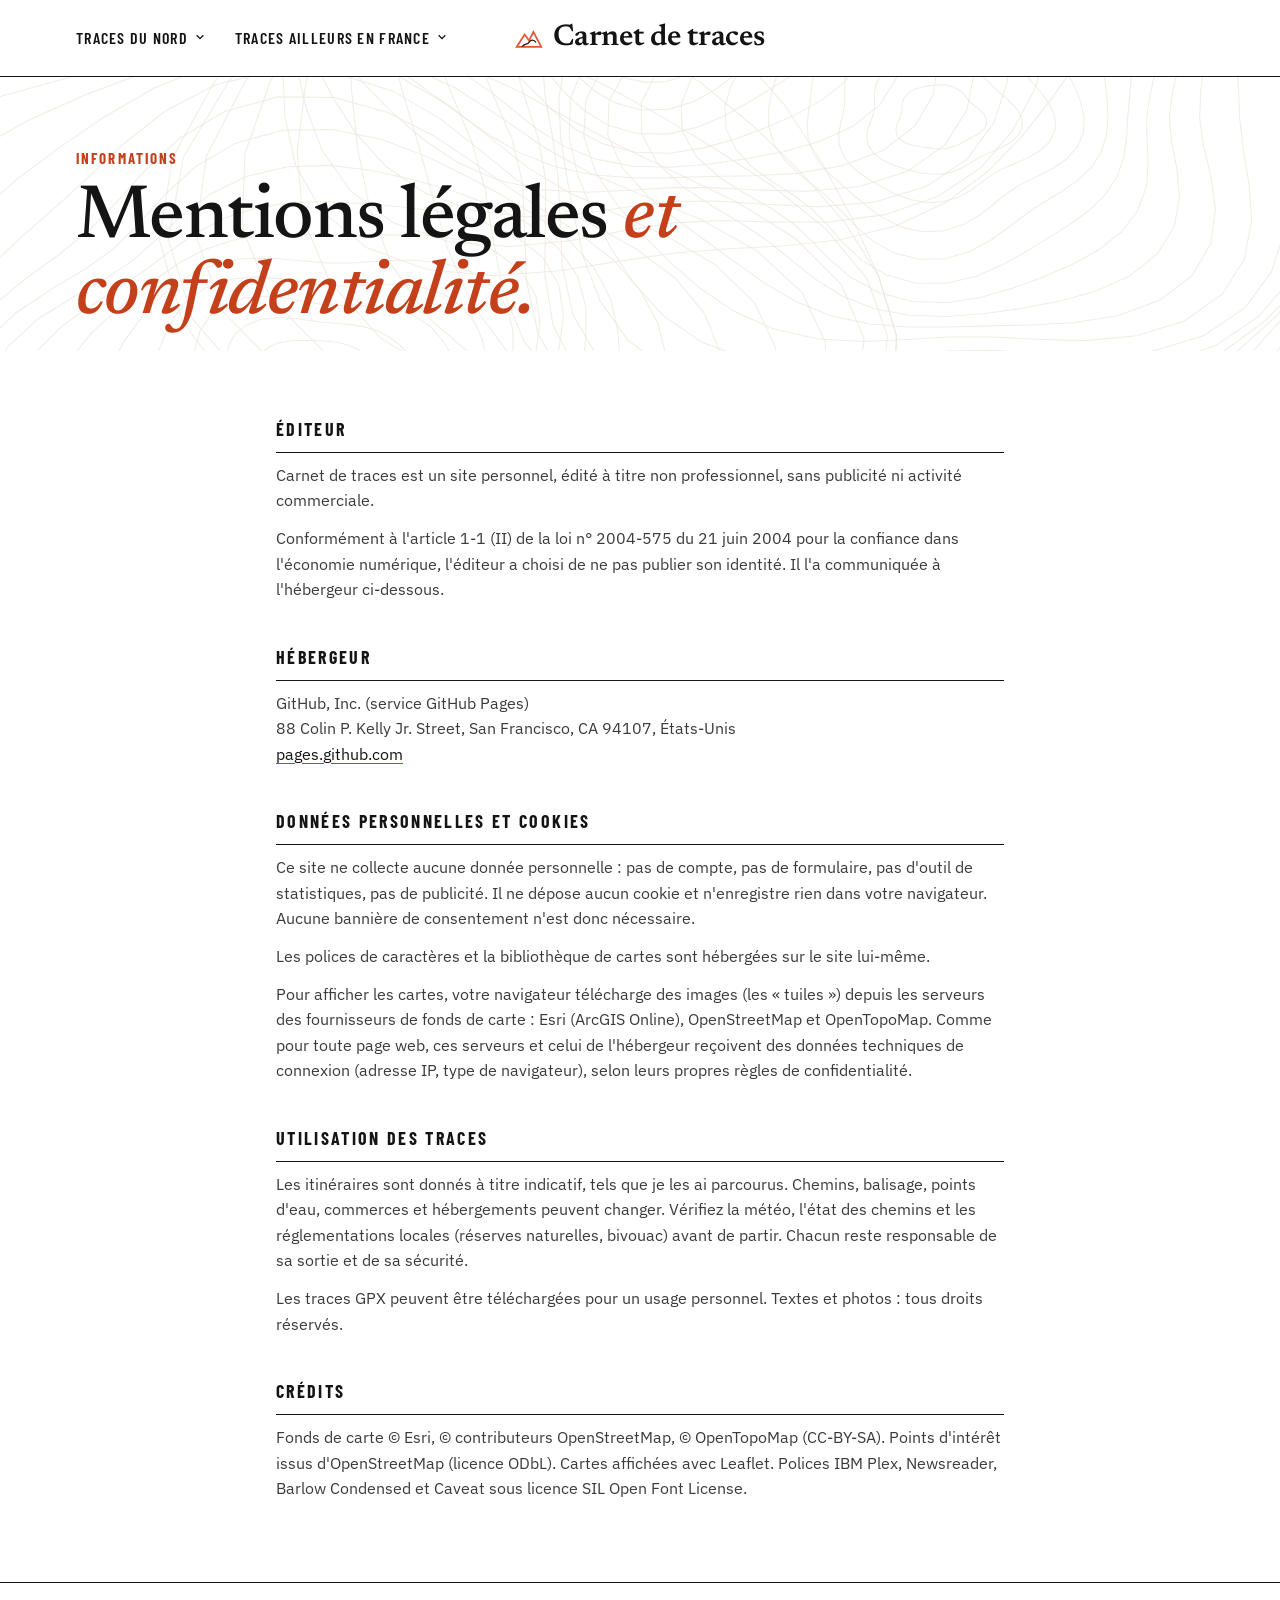
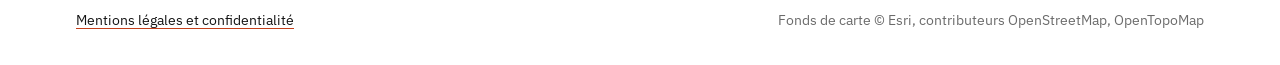
<file: mentions-legales.html>
<!doctype html>
<!--
=======================================================================
 FICHIER : mentions-legales.html  =  MENTIONS LÉGALES ET CONFIDENTIALITÉ
 Texte modifiable directement ici. Lien en bas de toutes les pages
 (PIED_DE_PAGE dans assets/entete.js).
=======================================================================
-->
<html lang="fr">
<head>
<meta charset="utf-8">
<meta name="viewport" content="width=device-width, initial-scale=1">
<title>Mentions légales et confidentialité - Carnet de traces</title>
<meta name="description" content="Éditeur, hébergeur, données personnelles, crédits et conditions d'utilisation des traces du Carnet de traces.">
<link rel="icon" href="assets/favicon.svg" type="image/svg+xml">
<link rel="icon" href="assets/favicon-32.png" type="image/png" sizes="32x32">
<link rel="apple-touch-icon" href="assets/apple-touch-icon.png">
<link rel="stylesheet" href="assets/polices/polices.css?v=20261026b">
<link rel="stylesheet" href="assets/style.css?v=20261026b">
</head>
<body class="accueil editorial page-texte">

<section class="hero hero-accueil">
  <div class="fond" id="fond"></div>
  <div class="contenu">
    <div class="etiquettes-lieu"><span class="cat">Informations</span></div>
    <h1>Mentions légales <em>et confidentialité.</em></h1>
  </div>
</section>

<main class="contenu texte-legal">

  <h2>Éditeur</h2>
  <p>Carnet de traces est un site personnel, édité à titre non professionnel, sans publicité ni activité commerciale.</p>
  <p>Conformément à l'article 1-1 (II) de la loi n° 2004-575 du 21 juin 2004 pour la confiance dans l'économie numérique, l'éditeur a choisi de ne pas publier son identité. Il l'a communiquée à l'hébergeur ci-dessous.</p>

  <h2>Hébergeur</h2>
  <p>GitHub, Inc. (service GitHub Pages)<br>88 Colin P. Kelly Jr. Street, San Francisco, CA 94107, États-Unis<br><a href="https://pages.github.com/">pages.github.com</a></p>

  <h2>Données personnelles et cookies</h2>
  <p>Ce site ne collecte aucune donnée personnelle : pas de compte, pas de formulaire, pas d'outil de statistiques, pas de publicité. Il ne dépose aucun cookie et n'enregistre rien dans votre navigateur. Aucune bannière de consentement n'est donc nécessaire.</p>
  <p>Les polices de caractères et la bibliothèque de cartes sont hébergées sur le site lui-même.</p>
  <p>Pour afficher les cartes, votre navigateur télécharge des images (les « tuiles ») depuis les serveurs des fournisseurs de fonds de carte : Esri (ArcGIS Online), OpenStreetMap et OpenTopoMap. Comme pour toute page web, ces serveurs et celui de l'hébergeur reçoivent des données techniques de connexion (adresse IP, type de navigateur), selon leurs propres règles de confidentialité.</p>

  <h2>Utilisation des traces</h2>
  <p>Les itinéraires sont donnés à titre indicatif, tels que je les ai parcourus. Chemins, balisage, points d'eau, commerces et hébergements peuvent changer. Vérifiez la météo, l'état des chemins et les réglementations locales (réserves naturelles, bivouac) avant de partir. Chacun reste responsable de sa sortie et de sa sécurité.</p>
  <p>Les traces GPX peuvent être téléchargées pour un usage personnel. Textes et photos : tous droits réservés.</p>

  <h2>Crédits</h2>
  <p>Fonds de carte © Esri, © contributeurs OpenStreetMap, © OpenTopoMap (CC-BY-SA). Points d'intérêt issus d'OpenStreetMap (licence ODbL). Cartes affichées avec Leaflet. Polices IBM Plex, Newsreader, Barlow Condensed et Caveat sous licence SIL Open Font License.</p>

</main>

<script src="assets/entete.js?v=20261026b"></script>
<script>document.getElementById("fond").innerHTML = courbesDeNiveau();</script>
</body>
</html>
</file>
<file: assets/polices/polices.css>
/* =====================================================================
   POLICES DU SITE, hébergées sur le site lui-même (et non chez Google) :
   aucune donnée des visiteurs (adresse IP) n'est envoyée à un tiers pour
   afficher le texte. Fichiers .woff2 de ce dossier, jeu de caractères
   « latin » (accents français compris). Source : paquets @fontsource (npm),
   polices sous licence SIL Open Font License.
   ===================================================================== */

@font-face { font-family: "IBM Plex Sans"; font-style: normal; font-weight: 400; font-display: swap; src: url("ibm-plex-sans-latin-400-normal.woff2") format("woff2"); }
@font-face { font-family: "IBM Plex Sans"; font-style: normal; font-weight: 500; font-display: swap; src: url("ibm-plex-sans-latin-500-normal.woff2") format("woff2"); }
@font-face { font-family: "IBM Plex Sans"; font-style: normal; font-weight: 600; font-display: swap; src: url("ibm-plex-sans-latin-600-normal.woff2") format("woff2"); }
@font-face { font-family: "IBM Plex Sans"; font-style: normal; font-weight: 700; font-display: swap; src: url("ibm-plex-sans-latin-700-normal.woff2") format("woff2"); }
@font-face { font-family: "IBM Plex Mono"; font-style: normal; font-weight: 400; font-display: swap; src: url("ibm-plex-mono-latin-400-normal.woff2") format("woff2"); }
@font-face { font-family: "IBM Plex Mono"; font-style: normal; font-weight: 600; font-display: swap; src: url("ibm-plex-mono-latin-600-normal.woff2") format("woff2"); }
@font-face { font-family: "Barlow Condensed"; font-style: normal; font-weight: 600; font-display: swap; src: url("barlow-condensed-latin-600-normal.woff2") format("woff2"); }
@font-face { font-family: "Barlow Condensed"; font-style: normal; font-weight: 700; font-display: swap; src: url("barlow-condensed-latin-700-normal.woff2") format("woff2"); }
@font-face { font-family: "Caveat"; font-style: normal; font-weight: 500; font-display: swap; src: url("caveat-latin-500-normal.woff2") format("woff2"); }
@font-face { font-family: "Caveat"; font-style: normal; font-weight: 600; font-display: swap; src: url("caveat-latin-600-normal.woff2") format("woff2"); }
@font-face { font-family: "Newsreader"; font-style: normal; font-weight: 400; font-display: swap; src: url("newsreader-latin-400-normal.woff2") format("woff2"); }
@font-face { font-family: "Newsreader"; font-style: normal; font-weight: 500; font-display: swap; src: url("newsreader-latin-500-normal.woff2") format("woff2"); }
@font-face { font-family: "Newsreader"; font-style: normal; font-weight: 600; font-display: swap; src: url("newsreader-latin-600-normal.woff2") format("woff2"); }
@font-face { font-family: "Newsreader"; font-style: italic; font-weight: 400; font-display: swap; src: url("newsreader-latin-400-italic.woff2") format("woff2"); }
@font-face { font-family: "Newsreader"; font-style: italic; font-weight: 500; font-display: swap; src: url("newsreader-latin-500-italic.woff2") format("woff2"); }
</file>
<file: assets/style.css>
/* =====================================================================
   FICHIER : assets/style.css  =  L'APPARENCE de tout le site
   (couleurs, tailles de texte, espacements, mise en page)

   COMMENT LIRE CE FICHIER :
   - Un texte encadré par les signes « slash étoile » et « étoile slash »
     (comme ce bloc) est un commentaire, ignoré par le navigateur.
   - Chaque règle s'écrit :  .nom-de-la-boite { propriété: valeur; }
     ex.  .hero h1 { font-size: 76px; }  = taille du grand titre
   - "px" = pixels. "vh" = % de la hauteur de l'écran (78vh = 78 %).
   - Les couleurs s'écrivent #RRVVBB (ex. #e4572e = orange).
   - @media (max-width: 700px) { ... } = règles qui ne s'appliquent que
     sur les petits écrans (téléphone).

   ASTUCE : pour tester une modification sans risque, ouvre ton site dans
   Chrome, clic droit > Inspecter : tu peux changer les valeurs en direct
   (rien n'est enregistré), puis reporter ici ce qui te plaît.
   ===================================================================== */


/* ---------------------------------------------------------------------
   1. LES COULEURS DU SITE (charte "Carnet topo")
   Change une couleur ici : elle change PARTOUT sur le site.
   var(--balise) dans la suite du fichier = "utilise la couleur balise".
   --------------------------------------------------------------------- */
:root {
  --papier: #f6f3ec;   /* fond des pages (beige papier) */
  --carte:  #fffdf8;   /* fond des encadrés et vignettes */
  --encre:  #1c2420;   /* texte principal, barre de chiffres, pied de page */
  --nuit:   #18201c;   /* fond du bandeau quand il n'y a pas de photo */
  --doux:   #5f6a63;   /* texte secondaire (gris-vert) */
  --ligne:  #ddd6c8;   /* traits de séparation et bordures */
  --balise: #e4572e;   /* ORANGE "balisage" : couleur d'accent du site (traits, cartes, icônes, grands titres) */
  --balise-texte: #c4401b; /* orange plus sombre pour les PETITS textes orange et les étiquettes à texte blanc :
                              contraste suffisant pour être lisible par tous (règle WCAG : 4,5 pour 1 minimum) */
  --foret:  #2e5a45;   /* vert forêt : profil altimétrique, randonnée */
  /* Niveaux de difficulté des montées : facile, moyen, difficile, très difficile */
  --n1: #4c9a5f; --n2: #e0b422; --n3: #ef8a17; --n4: #c0262d;
}


/* ---------------------------------------------------------------------
   2. RÉGLAGES GÉNÉRAUX (police, largeur max du contenu, titres de section)
   --------------------------------------------------------------------- */
* { box-sizing: border-box; }
html { -webkit-text-size-adjust: 100%; scroll-behavior: smooth; }
body { margin: 0; background: var(--papier); color: var(--encre); font: 400 16px/1.6 "IBM Plex Sans", system-ui, sans-serif; }
a { color: var(--encre); text-decoration-color: var(--balise); text-underline-offset: 3px; }
img { max-width: 100%; display: block; }
.mono, .stat b, .km, .chiffre { font-family: "IBM Plex Mono", ui-monospace, monospace; }
/* Largeur maximale du contenu (centré) et marges de 16 px sur les côtés */
.contenu { max-width: 1160px; margin: 0 auto; padding: 0 16px; }
h2.section { font-size: 13px; letter-spacing: .14em; text-transform: uppercase; color: var(--doux); font-weight: 600; margin: 56px 0 16px; display: flex; align-items: center; gap: 10px; }
h2.section::after { content: ""; flex: 1; height: 1px; background: var(--ligne); }



/* ---------------------------------------------------------------------
   3. EN-TÊTE : logo et menus déroulants (posé par-dessus le bandeau)
   --------------------------------------------------------------------- */
.entete { position: absolute; inset: 0 0 auto 0; z-index: 10; }
.entete .contenu { display: flex; justify-content: space-between; align-items: center; gap: 8px 24px; flex-wrap: wrap; padding-top: 18px; padding-bottom: 18px; }
.logo { color: #fff; text-decoration: none; font-weight: 700; font-size: 20px; letter-spacing: -.01em; display: flex; align-items: center; gap: 10px; }
.logo svg { width: 28px; height: 28px; }
.menu { display: flex; gap: 6px; }
.deroulant { position: relative; }
.onglet { background: none; border: 0; color: #fff; font: 500 15px "IBM Plex Sans", system-ui, sans-serif; padding: 8px 12px; cursor: pointer; display: inline-flex; align-items: center; gap: 7px; border-bottom: 2px solid transparent; }
.onglet:hover, .onglet[aria-expanded="true"] { border-bottom-color: var(--balise); }
.onglet svg { transition: transform .15s; }
.onglet[aria-expanded="true"] svg { transform: rotate(180deg); }
.panneau { display: none; position: absolute; right: 0; top: calc(100% + 6px); min-width: 230px; background: var(--carte); border-top: 3px solid var(--balise); box-shadow: 0 10px 30px rgba(0,0,0,.25); padding: 6px 0; z-index: 20; }
.onglet[aria-expanded="true"] + .panneau { display: block; }
.panneau a { display: block; padding: 10px 18px; color: var(--encre); text-decoration: none; font-size: 15px; }
.panneau a:hover { background: #f1ece1; }
.panneau a.tout { border-top: 1px solid var(--ligne); margin-top: 4px; font-size: 13px; color: var(--doux); }
.panneau a.tout.suite { border-top: 0; margin-top: 0; padding-top: 4px; }
/* Titre de groupe dans le menu déroulant (Vélo, Randonnée) */
.panneau .groupe { display: block; padding: 12px 18px 2px; font-size: 11px; letter-spacing: .12em; text-transform: uppercase; color: var(--balise-texte); font-weight: 600; }
@media (hover: hover) { .deroulant:hover .panneau { display: block; } .deroulant:hover .onglet { border-bottom-color: var(--balise); } }



/* ---------------------------------------------------------------------
   4. BANDEAU D'OUVERTURE ("hero") : grande photo, titre, résumé
   min-height: 78vh = le bandeau occupe 78 % de la hauteur de l'écran.
   .hero::after = le dégradé sombre qui rend le texte lisible sur la photo.
   --------------------------------------------------------------------- */
.hero { position: relative; min-height: 78vh; background: var(--nuit); color: #fff; display: flex; align-items: flex-end; overflow: hidden; }
.hero .fond { position: absolute; inset: 0; }
.hero .fond img { width: 100%; height: 100%; object-fit: cover; }
.hero .fond svg { width: 100%; height: 100%; }
.hero::after { content: ""; position: absolute; inset: 0; background: linear-gradient(180deg, rgba(24,32,28,.55) 0%, rgba(24,32,28,0) 30%, rgba(24,32,28,.85) 100%); }
.hero .contenu { position: relative; z-index: 2; width: 100%; padding-bottom: 44px; padding-top: 120px; }
.etiquettes-lieu { display: flex; gap: 8px; flex-wrap: wrap; margin-bottom: 14px; }
.etiquettes-lieu span { font-size: 12px; letter-spacing: .1em; text-transform: uppercase; border: 1px solid rgba(255,255,255,.5); padding: 3px 10px; border-radius: 2px; }
.etiquettes-lieu span.cat { background: var(--balise-texte); border-color: var(--balise-texte); }
/* Grand titre : entre 38 px (téléphone) et 76 px (grand écran) */
.hero h1 { font-size: clamp(38px, 7vw, 76px); line-height: 1; margin: 0 0 18px; letter-spacing: -.03em; font-weight: 700; max-width: 16ch; }
.hero h1 em { font-style: normal; color: var(--balise); }
.hero .chapeau { max-width: 60ch; font-size: 18px; margin: 0; color: rgba(255,255,255,.88); }



/* ---------------------------------------------------------------------
   5. BARRE DE CHIFFRES (distance, D+, durée...) sous le bandeau
   --------------------------------------------------------------------- */
.stats { background: var(--encre); color: #fff; }
.stats .contenu { display: grid; grid-template-columns: repeat(auto-fit, minmax(140px, 1fr)); }
.stat { padding: 18px 16px; border-left: 1px solid rgba(255,255,255,.12); display: flex; gap: 12px; align-items: center; }
.stat:first-child { border-left: 0; }
.stat svg { width: 26px; height: 26px; flex: none; stroke: var(--balise); fill: none; stroke-width: 1.7; }
.stat span { display: block; font-size: 11px; letter-spacing: .12em; text-transform: uppercase; color: rgba(255,255,255,.6); }
.stat b { font-size: 21px; font-weight: 600; line-height: 1.25; display: block; }
.stat > div { min-width: 0; }
.defile { overflow-x: auto; }



/* ---------------------------------------------------------------------
   6. LE CARNET DU JOUR : une page de carnet par étape
      Papier ligné, marge rouge, écriture manuscrite (police Caveat).
      Les pages sont très légèrement inclinées, une sur deux dans l'autre sens.
   --------------------------------------------------------------------- */
.carnet { display: grid; grid-template-columns: repeat(auto-fit, minmax(280px, 1fr)); gap: 22px; padding: 6px 4px 10px; }
.page-carnet { position: relative; background: #fffdf6; border: 1px solid var(--ligne); box-shadow: 0 2px 6px rgba(28,36,32,.08); padding: 16px 18px 18px 46px; transform: rotate(-.6deg); }
.page-carnet:nth-child(even) { transform: rotate(.5deg); }
.page-carnet::before { content: ""; position: absolute; top: 0; bottom: 0; left: 32px; width: 1px; background: #e8a9a0; } /* marge rouge */
.page-carnet .jour { font-family: "IBM Plex Mono", ui-monospace, monospace; font-size: 11px; letter-spacing: .12em; text-transform: uppercase; color: var(--balise-texte); }
.page-carnet .trajet { font-size: 13px; color: var(--doux); margin: 2px 0 8px; }
.page-carnet p.mots { margin: 0; font-family: "Caveat", "Segoe Print", cursive; font-weight: 500; font-size: 25px; line-height: 32px; color: #2b3a55;
  background-image: repeating-linear-gradient(to bottom, transparent 0 31px, #dfe6ee 31px 32px); white-space: pre-line; }



/* ---------------------------------------------------------------------
   7. CARTE d'un parcours, filtres et marqueurs
   #carte { height: ... } = hauteur de la carte
   --------------------------------------------------------------------- */
.bloc-carte { background: var(--carte); border: 1px solid var(--ligne); }
.filtres { display: flex; flex-wrap: wrap; gap: 8px; padding: 12px; border-bottom: 1px solid var(--ligne); }
.filtres:empty { display: none; }
/* Message « points d'intérêt en cours de recherche » (robot POI) */
.note-poi { margin: 0; padding: 10px 14px; border-bottom: 1px solid var(--ligne); font-size: 14px; color: var(--doux); background: repeating-linear-gradient(135deg, transparent 0 10px, rgba(228,87,46,.05) 10px 20px); }
.filtre { display: inline-flex; align-items: center; gap: 7px; border: 1px solid var(--ligne); background: #fff; padding: 5px 12px 5px 6px; font: inherit; font-size: 14px; cursor: pointer; border-radius: 999px; }
.filtre[aria-pressed="false"] { opacity: .65; }
.filtre .pastille { width: 20px; height: 20px; border-radius: 50%; display: grid; place-items: center; }
.filtre .pastille svg { width: 12px; height: 12px; stroke: #fff; fill: none; stroke-width: 2.2; }
.filtre .mono { color: var(--doux); font-size: 13px; }
#carte { height: min(68vh, 580px); }  /* hauteur de la carte : 68 % de l'écran, 580 px maximum */
.marqueur { width: 24px; height: 24px; border-radius: 50%; border: 2px solid #fff; display: grid; place-items: center; box-shadow: 0 1px 3px rgba(0,0,0,.35); }
.marqueur svg { width: 12px; height: 12px; stroke: #fff; fill: none; stroke-width: 2.4; }
.leaflet-popup-content { font: 14px/1.45 "IBM Plex Sans", sans-serif; margin: 12px 14px; }
.leaflet-popup-content b { display: block; font-size: 15px; }
.leaflet-popup-content .km { color: var(--balise-texte); font-size: 13px; }



/* ---------------------------------------------------------------------
   8. PROFIL ALTIMÉTRIQUE et boutons de téléchargement GPX
   --------------------------------------------------------------------- */
.profil { position: relative; padding: 12px 12px 4px; border-top: 1px solid var(--ligne); }
.profil svg { width: 100%; height: 160px; display: block; }
.profil .aire { fill: rgba(46,90,69,.14); stroke: var(--foret); stroke-width: 1.5; vector-effect: non-scaling-stroke; }
.profil .axe { stroke: #ebe5d8; vector-effect: non-scaling-stroke; }
.profil .curseur { stroke: var(--balise); stroke-width: 1.5; vector-effect: non-scaling-stroke; }
.reperes { position: relative; height: 22px; font-size: 12px; color: var(--doux); }
.reperes span { position: absolute; transform: translateX(-50%); white-space: nowrap; }
.infobulle { position: absolute; top: 12px; right: 18px; font-size: 13px; background: var(--carte); padding: 0 6px; }
.telecharger { display: flex; gap: 10px; flex-wrap: wrap; padding: 14px 12px; border-top: 1px solid var(--ligne); }
.btn { display: inline-flex; align-items: center; gap: 8px; background: var(--encre); color: #fff; text-decoration: none; padding: 10px 16px; font-size: 15px; border: 0; cursor: pointer; font-family: inherit; }
/* Bouton principal en haut de la page d'un parcours : télécharger la trace GPX */
.actions-hero { display: flex; align-items: center; gap: 12px 22px; flex-wrap: wrap; margin-top: 24px; }
.actions-hero[hidden] { display: none; }
.btn.btn-gpx { background: #c4401b; color: #fff; font-weight: 600; padding: 13px 20px; font-size: 16px; }
.btn.btn-gpx:hover { background: #a3330f; }
.lien-carte { color: #fff; font-weight: 500; text-decoration-color: var(--balise); }
.hero .chapeau a { color: #fff; }
.btn.clair { background: transparent; color: var(--encre); border: 1px solid var(--encre); }
.btn svg { width: 18px; height: 18px; stroke: currentColor; fill: none; stroke-width: 1.8; }



/* ---------------------------------------------------------------------
   9. L'ESSENTIEL : encarts pratiques (points forts, eau, dormir...)
   minmax(300px, 1fr) = chaque encart fait au moins 300 px de large,
   le nombre de colonnes s'adapte à la largeur de l'écran.
   --------------------------------------------------------------------- */
.encarts { display: grid; grid-template-columns: repeat(auto-fit, minmax(300px, 1fr)); gap: 16px; }
.encart { background: var(--carte); border: 1px solid var(--ligne); padding: 20px 22px; }
.encart h3 { margin: 0 0 10px; font-size: 17px; display: flex; align-items: center; gap: 10px; }
.encart h3 svg { width: 22px; height: 22px; stroke: var(--balise); fill: none; stroke-width: 1.7; }
.encart ul { margin: 0; padding-left: 18px; }
.encart li { margin: 4px 0; }
.encart p { margin: 0; }



/* ---------------------------------------------------------------------
   10. FEUILLE DE ROUTE (tableau des points d'intérêt par km)
   --------------------------------------------------------------------- */
.feuille { background: var(--carte); border: 1px solid var(--ligne); max-height: 440px; overflow: auto; }
.feuille table { width: 100%; border-collapse: collapse; font-size: 14px; }
.feuille th { position: sticky; top: 0; background: var(--encre); color: #fff; text-align: left; font-weight: 500; padding: 8px 10px; font-size: 12px; letter-spacing: .08em; text-transform: uppercase; }
.feuille td { padding: 8px 10px; border-top: 1px solid #eee7da; vertical-align: top; }
.feuille tr { cursor: pointer; }
.feuille tbody tr:hover { background: #f3eee3; }
.feuille .km { color: var(--balise-texte); white-space: nowrap; }
.feuille .type { display: inline-flex; align-items: center; gap: 6px; white-space: nowrap; }
.feuille .rond { width: 10px; height: 10px; border-radius: 50%; display: inline-block; }



/* ---------------------------------------------------------------------
   11. TABLEAU DES ÉTAPES
   --------------------------------------------------------------------- */
.etapes { width: 100%; border-collapse: collapse; background: var(--carte); border: 1px solid var(--ligne); font-size: 15px; }
.etapes th, .etapes td { padding: 12px 14px; text-align: left; border-top: 1px solid var(--ligne); }
.etapes td.nw { white-space: nowrap; }
.etapes th { font-size: 12px; text-transform: uppercase; letter-spacing: .1em; color: var(--doux); font-weight: 600; border-top: 0; }



/* ---------------------------------------------------------------------
   12. GALERIE PHOTOS et "loupe" (photo affichée en grand au clic)
   aspect-ratio: 3 / 2 = format des vignettes (largeur / hauteur)
   --------------------------------------------------------------------- */
.galerie { display: grid; grid-template-columns: repeat(auto-fill, minmax(240px, 1fr)); gap: 8px; }
.galerie figure { margin: 0; }
.galerie img, .galerie .vide { aspect-ratio: 3 / 2; width: 100%; object-fit: cover; cursor: zoom-in; }
.galerie .vide { background: repeating-linear-gradient(135deg, #ebe5d8 0 10px, #f1ece1 10px 20px); display: grid; place-items: center; color: var(--doux); font-size: 14px; cursor: default; }
.galerie figcaption { font-size: 13px; color: var(--doux); padding-top: 4px; }
/* Visionneuse : fond sombre plein écran, photo centrée, flèches sur les côtés */
.loupe { position: fixed; inset: 0; background: rgba(15,20,17,.97); display: none; place-items: center; z-index: 3000; padding: 16px 64px; cursor: zoom-out; }
.loupe figure { margin: 0; display: flex; flex-direction: column; align-items: center; max-height: 100%; }
.loupe img { max-width: 100%; max-height: calc(100vh - 80px); object-fit: contain; cursor: pointer; }
.loupe figcaption { color: rgba(255,255,255,.85); font-size: 14px; padding-top: 10px; display: flex; gap: 16px; justify-content: center; text-align: center; }
.loupe figcaption .mono { color: rgba(255,255,255,.55); white-space: nowrap; }
.loupe-fleche, .loupe-fermer { position: absolute; background: rgba(255,255,255,.12); color: #fff; border: 0; cursor: pointer; font-family: inherit; line-height: 1; display: grid; place-items: center; }
.loupe-fleche { top: 50%; transform: translateY(-50%); width: 48px; height: 64px; font-size: 44px; border-radius: 4px; }
.loupe-fleche:hover, .loupe-fermer:hover { background: var(--balise); }
.loupe-fleche.gauche { left: 8px; }
.loupe-fleche.droite { right: 8px; }
.loupe-fermer { top: 12px; right: 12px; width: 44px; height: 44px; font-size: 30px; border-radius: 50%; }
/* Sur téléphone : flèches plus discrètes, posées sur la photo (on peut aussi glisser le doigt) */
@media (max-width: 700px) {
  .loupe { padding: 16px 8px; }
  .loupe-fleche { width: 38px; height: 52px; font-size: 34px; background: rgba(0,0,0,.35); }
}



/* ---------------------------------------------------------------------
   13. CRÉDITS et PIED DE PAGE
   --------------------------------------------------------------------- */
.credits { font-size: 14px; color: var(--doux); border-left: 3px solid var(--balise); padding-left: 14px; margin: 48px 0; max-width: 80ch; }
.pied { background: var(--encre); color: rgba(255,255,255,.75); margin-top: 60px; }
.pied .contenu { display: flex; justify-content: space-between; flex-wrap: wrap; gap: 10px 24px; padding-top: 26px; padding-bottom: 34px; font-size: 14px; }
.pied a { color: #fff; margin-right: 18px; }
@media (max-width: 700px) { .panneau { left: 0; right: auto; } .menu { margin-left: -12px; } }
/* Téléphone : onglets du menu sur une ligne chacun, panneau calé sur la gauche du menu */
.onglet { white-space: nowrap; }
@media (max-width: 480px) {
  .menu { position: relative; flex-wrap: wrap; }
  .deroulant { position: static; }
  .panneau { left: 12px; right: auto; max-width: calc(100vw - 32px); }
  .onglet { font-size: 14px; padding: 8px 9px; }
}



/* =====================================================================
   14. PAGE D'ACCUEIL UNIQUEMENT
   (compteurs, grande carte, rubriques, vignettes des parcours)
   ===================================================================== */
.hero-accueil { min-height: 72vh; }
.hero-accueil h1 { max-width: 18ch; }
.compteurs { display: flex; gap: 36px; flex-wrap: wrap; margin-top: 30px; }
.compteurs b { display: block; font-size: 34px; font-weight: 600; line-height: 1.1; }
.compteurs span { font-size: 12px; letter-spacing: .12em; text-transform: uppercase; color: rgba(255,255,255,.65); }
.bloc-carte-accueil { background: var(--encre); padding-top: 14px; }
.filtres-accueil { display: flex; gap: 8px; flex-wrap: wrap; padding-bottom: 14px; }
.filtres-accueil .filtre { background: transparent; color: #fff; border-color: rgba(255,255,255,.35); padding-left: 12px; }
.filtres-accueil .filtre[aria-pressed="true"] { background: #fff; color: var(--encre); opacity: 1; }
.filtres-accueil .filtre[aria-pressed="false"] { opacity: .8; }
.filtres-accueil .pastille { width: 10px; height: 10px; }
/* Boutons de vue de la grande carte (France entière / Le Nord), à droite des filtres */
.filtres-accueil .vues { margin-left: auto; display: inline-flex; border: 1px solid rgba(255,255,255,.35); border-radius: 999px; overflow: hidden; }
.filtres-accueil .vue { background: transparent; color: #fff; border: 0; padding: 6px 14px; font: inherit; font-size: 14px; font-weight: 500; cursor: pointer; }
.filtres-accueil .vue + .vue { border-left: 1px solid rgba(255,255,255,.35); }
.filtres-accueil .vue[aria-pressed="true"] { background: var(--balise-texte); color: #fff; }
.filtres-accueil .vue:focus-visible, .filtres-accueil .filtre:focus-visible { outline: 2px solid var(--balise); outline-offset: 2px; }
@media (max-width: 560px) { .filtres-accueil .vues { margin-left: 0; } }
.filtres-accueil .mono { color: inherit; opacity: .7; }
#carte-globale { height: min(72vh, 640px); }  /* hauteur de la grande carte de l'accueil */
.titre-rubrique { font-size: clamp(24px, 3.6vw, 32px); letter-spacing: -.02em; margin: 44px 0 4px; display: flex; align-items: center; gap: 12px; scroll-margin-top: 20px; }
.titre-rubrique .mono { font-size: 15px; color: var(--doux); font-weight: 500; }
.rubrique { scroll-margin-top: 20px; }
.titre-rubrique .pastille, .rubrique .pastille { width: 14px; height: 14px; border-radius: 50%; display: inline-block; }
.sous-rubrique { scroll-margin-top: 20px; padding: 10px 0 6px; }
.sous-rubrique > h3, .sous-rubrique > h4 { font-size: 13px; letter-spacing: .14em; text-transform: uppercase; color: var(--doux); font-weight: 600; margin: 24px 0 14px; display: flex; align-items: center; gap: 10px; }
.sous-rubrique > h3::after, .sous-rubrique > h4::after { content: ""; flex: 1; height: 1px; background: var(--ligne); }
.sous-rubrique > h3 .mono, .sous-rubrique > h4 .mono { color: var(--balise-texte); }

/* ---------------------------------------------------------------------
   GRANDES CATÉGORIES DE L'ACCUEIL (Traces du Nord / ailleurs en France) :
   un bandeau sombre en tête de chaque catégorie, puis ses rubriques.
   --------------------------------------------------------------------- */
.categorie { scroll-margin-top: 20px; padding-bottom: 20px; }
.categorie + .categorie { border-top: 1px solid var(--ligne); margin-top: 40px; }
.entete-categorie { display: grid; grid-template-columns: minmax(0, 1fr) auto; gap: 14px 28px; align-items: end; background: var(--encre); color: #fff; padding: 28px 30px; margin-top: 56px; }
.entete-categorie .cat { font-size: 11px; letter-spacing: .12em; text-transform: uppercase; color: var(--balise); }
.entete-categorie h2 { margin: 4px 0 6px; font-size: clamp(30px, 5vw, 46px); letter-spacing: -.02em; line-height: 1.05; text-wrap: balance; }
.entete-categorie p { margin: 0; color: rgba(255,255,255,.75); max-width: 60ch; }
.entete-categorie .aller { color: #fff; font-weight: 600; white-space: nowrap; text-decoration: none; border-bottom: 2px solid var(--balise); padding-bottom: 2px; }
.entete-categorie .aller:hover { color: var(--balise); }
@media (max-width: 640px) { .entete-categorie { grid-template-columns: 1fr; padding: 22px 20px; } }
/* Grille des vignettes : chaque vignette fait au moins 290 px de large, 18 px d'écart */
.grille { display: grid; grid-template-columns: repeat(auto-fill, minmax(290px, 1fr)); gap: 18px; }
.bientot { margin: 0; padding: 22px; border: 1px dashed var(--ligne); color: var(--doux); font-style: italic; grid-column: 1 / -1; }
.fiche { background: var(--carte); border: 1px solid var(--ligne); text-decoration: none; color: var(--encre); display: flex; flex-direction: column; transition: transform .15s, box-shadow .15s; }
.fiche:hover { transform: translateY(-3px); box-shadow: 0 12px 28px rgba(28,36,32,.12); }
.fiche .visuel { position: relative; aspect-ratio: 3 / 2; overflow: hidden; }
.fiche .visuel img { width: 100%; height: 100%; object-fit: cover; }
.fiche .visuel.sans-photo { background: var(--nuit) radial-gradient(circle at 70% 30%, #23302a 0, #18201c 70%); }
.silhouette { width: 100%; height: 100%; display: block; }
.silhouette path { fill: none; stroke: var(--balise); stroke-width: 3; stroke-linejoin: round; stroke-linecap: round; }
.fiche .etiquette { position: absolute; left: 12px; top: 12px; background: var(--balise-texte); color: #fff; font-size: 11px; letter-spacing: .1em; text-transform: uppercase; padding: 3px 9px; }
.fiche .corps { padding: 14px 16px 16px; }
.fiche h4 { margin: 0 0 2px; font-size: 19px; line-height: 1.25; letter-spacing: -.01em; }
.fiche h4 em { font-style: normal; color: var(--balise-texte); }
.fiche .lieu { margin: 0 0 12px; font-size: 13px; color: var(--doux); }
.fiche .chiffres { display: flex; gap: 14px; font-size: 14px; border-top: 1px solid var(--ligne); padding-top: 10px; }
@keyframes eclair { 0% { background: rgba(228,87,46,.16); } 100% { background: transparent; } }
.eclair { animation: eclair 1.6s ease-out; }



/* ---------------------------------------------------------------------
   15. GALERIE EN MOSAÏQUE sur grand écran (plus de 800 px de large).
   La disposition dépend du nombre de photos (data-n, posé par parcours.js),
   pour que la mosaïque soit toujours pleine, sans case vide :
     1 photo   : seule, au format 3/2
     2 photos  : côte à côte, même format
     3 photos  : la 1re en grand à gauche, 2 petites empilées à droite
     4 photos  : la 1re en grand à gauche, 3 petites empilées à droite
     5 photos  : la 1re en grand (2 x 2), 4 petites autour
     6 et plus : grille régulière de 3 colonnes, toutes au même format
   Sur téléphone, les photos s'affichent les unes sous les autres, au même format.
   --------------------------------------------------------------------- */
@media (min-width: 800px) {
  .galerie[data-n="2"] { grid-template-columns: 1fr 1fr; }
  .galerie[data-n="3"], .galerie[data-n="4"] { grid-template-columns: 2fr 1fr; }
  .galerie[data-n="5"] { grid-template-columns: repeat(4, 1fr); }
  .galerie[data-n="6"] { grid-template-columns: repeat(3, 1fr); }
  .galerie[data-n="3"] figure:first-child { grid-row: span 2; }
  .galerie[data-n="4"] figure:first-child { grid-row: span 3; }
  .galerie[data-n="5"] figure:first-child { grid-column: span 2; grid-row: span 2; }
  /* La grande photo remplit toute la hauteur des petites qui l'accompagnent */
  .galerie[data-n="3"] figure:first-child, .galerie[data-n="4"] figure:first-child, .galerie[data-n="5"] figure:first-child { display: flex; flex-direction: column; }
  .galerie[data-n="3"] figure:first-child img, .galerie[data-n="4"] figure:first-child img, .galerie[data-n="5"] figure:first-child img { flex: 1; aspect-ratio: auto; min-height: 0; height: 100%; }
}


/* ---------------------------------------------------------------------
   16. BANDEAU D'ERREUR (affiché seulement si un fichier de données a un
   problème : faute de frappe, fichier manquant...). La croix le ferme.
   --------------------------------------------------------------------- */
.alerte { position: fixed; left: 16px; right: 16px; bottom: 16px; z-index: 4000; max-width: 760px; margin: 0 auto; background: #fff4f1; color: #7a1d0a; border: 2px solid var(--n4); padding: 14px 44px 14px 18px; font-size: 15px; box-shadow: 0 10px 30px rgba(0,0,0,.25); }
.alerte ul { margin: 6px 0 0; padding-left: 20px; }
.alerte li { margin: 4px 0; }
.alerte button { position: absolute; top: 6px; right: 10px; background: none; border: 0; font-size: 26px; line-height: 1; cursor: pointer; color: inherit; }



/* ---------------------------------------------------------------------
   17. TRACES DU NORD : page nord.html, fiches courtes, encart d'accueil
   --------------------------------------------------------------------- */
.entete a.onglet { text-decoration: none; }                 /* lien direct du menu */
.hero-nord { min-height: 62vh; }
.filtres-distance { padding-top: 0; }
.fiche-courte .resume { margin: -4px 0 12px; font-size: 14px; color: var(--encre); display: -webkit-box; -webkit-line-clamp: 2; -webkit-box-orient: vertical; overflow: hidden; }
body.courte .hero { min-height: 58vh; }                     /* fiche courte : bandeau moins haut */
.retour { margin: 40px 0 0; }
.retour a { color: var(--encre); font-weight: 600; text-decoration: none; border-bottom: 2px solid var(--balise); padding-bottom: 2px; }
.retour a::before { content: "< "; color: var(--balise-texte); }
/* Encart d'accueil qui mène vers la page Traces du Nord */
.appel-nord { display: grid; grid-template-columns: minmax(0, 1fr) auto; gap: 18px 28px; align-items: center; background: var(--encre); color: #fff; padding: 26px 28px; margin-top: 48px; text-decoration: none; border-left: 6px solid var(--balise); }
.appel-nord .cat { font-size: 11px; letter-spacing: .12em; text-transform: uppercase; color: var(--balise); }
.appel-nord h2 { margin: 4px 0 6px; font-size: clamp(24px, 3.4vw, 32px); letter-spacing: -.01em; }
.appel-nord p { margin: 0; color: rgba(255,255,255,.75); max-width: 60ch; }
.appel-nord .aller { font-weight: 600; white-space: nowrap; border-bottom: 2px solid var(--balise); padding-bottom: 2px; }
.appel-nord:hover .aller { color: var(--balise); }
@media (max-width: 640px) { .appel-nord { grid-template-columns: 1fr; } }



/* =====================================================================
   18. STYLE « ÉDITORIAL » DE L'ACCUEIL (esprit Bikepacking.com et 200)
   Même organisation que l'ancien accueil (bandeau, grande carte, rubriques),
   avec une présentation de magazine : fond blanc, filets noirs, titres à
   empattements (Newsreader), étiquettes en capitales étroites (Barlow
   Condensed), chiffres en IBM Plex Mono, orange balise en accent.
   Ne s'applique qu'aux pages dont la balise <body> porte la classe
   "editorial" (pour l'instant : index.html).
   ===================================================================== */
.editorial {
  --e-encre: #141414;   /* texte et filets noirs */
  --e-gris:  #6b6b6b;   /* texte secondaire */
  --e-gris2: #3b3b3b;   /* chapô */
  --e-filet: #e5e5e5;   /* traits fins */
  --e-accent: #c4401b;  /* orange balise, un peu plus sombre pour être lisible sur blanc */
  background: #fff; color: var(--e-encre);
}
.editorial a { color: var(--e-encre); text-decoration-color: var(--e-accent); }

/* --- En-tête : menus à gauche, nom du site au centre --- */
.editorial .entete { position: static; background: #fff; border-bottom: 1px solid var(--e-encre); }
.editorial .entete .contenu { display: grid; grid-template-columns: 1fr auto 1fr; padding-top: 14px; padding-bottom: 14px; flex-wrap: nowrap; }
.editorial .logo { grid-column: 2; grid-row: 1; color: var(--e-encre); font-family: "Newsreader", Georgia, serif; font-weight: 600; font-size: 30px; }
.editorial .logo svg path + path { stroke: var(--e-encre); }
.editorial .menu { grid-column: 1; grid-row: 1; margin-left: -12px; }
.editorial .onglet { color: var(--e-encre); font: 600 16px "Barlow Condensed", "IBM Plex Sans", sans-serif; text-transform: uppercase; letter-spacing: .08em; }
.editorial .panneau { left: 0; right: auto; }

/* --- Bandeau d'ouverture : fond blanc, courbes de niveau très claires --- */
.editorial .hero { background: #fff; color: var(--e-encre); min-height: 0; }
.editorial .hero::after { display: none; }
.editorial .hero .fond rect { fill: #fff; }
.editorial .hero .fond path[stroke="#3b4a42"] { stroke: #ebe6dc; }
.editorial .hero .fond path[stroke="#e4572e"] { stroke-opacity: .22; }
.editorial .hero .contenu { padding-top: 72px; padding-bottom: 0; }
.editorial .etiquettes-lieu span, .editorial .etiquettes-lieu span.cat {
  background: none; border: 0; padding: 0; color: var(--e-accent);
  font: 700 15px "Barlow Condensed", "IBM Plex Sans", sans-serif; letter-spacing: .14em;
}
.editorial .hero h1 { font-family: "Newsreader", Georgia, serif; font-weight: 500; letter-spacing: -.02em; max-width: 18ch; }
.editorial .hero h1 em { font-style: italic; color: var(--e-accent); }
.editorial .hero .chapeau { font-family: "Newsreader", Georgia, serif; font-size: clamp(19px, 2vw, 22px); line-height: 1.45; color: var(--e-gris2); }
/* Compteurs en barre de chiffres, entre deux filets noirs */
.editorial .compteurs { display: grid; grid-auto-flow: column; grid-auto-columns: minmax(0, 1fr); gap: 0; margin-top: 36px; border-top: 1px solid var(--e-encre); border-bottom: 1px solid var(--e-encre); background: #fff; }
.editorial .compteurs > div { padding: 16px 0 16px 20px; border-left: 1px solid var(--e-filet); }
.editorial .compteurs > div:first-child { padding-left: 0; border-left: 0; }
.editorial .compteurs b { font-size: clamp(22px, 3vw, 30px); }
.editorial .compteurs span { color: var(--e-gris); font-family: "Barlow Condensed", "IBM Plex Sans", sans-serif; font-size: 13px; letter-spacing: .13em; }

/* --- Grande carte : fond blanc, filtres noirs, carte entre deux filets --- */
.editorial .bloc-carte-accueil { background: #fff; padding-top: 40px; }
.editorial #carte-globale { border-top: 1px solid var(--e-encre); border-bottom: 1px solid var(--e-encre); }
.editorial .filtres-accueil .filtre { color: var(--e-encre); border-color: var(--e-encre); border-radius: 0; }
.editorial .filtres-accueil .filtre[aria-pressed="true"] { background: var(--e-encre); color: #fff; }
.editorial .filtres-accueil .filtre[aria-pressed="false"] { opacity: .6; }
.editorial .filtres-accueil .vues { border-color: var(--e-encre); border-radius: 0; }
.editorial .filtres-accueil .vue { color: var(--e-encre); }
.editorial .filtres-accueil .vue + .vue { border-left-color: var(--e-encre); }
.editorial .filtres-accueil .vue[aria-pressed="true"] { background: var(--e-accent); color: #fff; }

/* --- Rubriques : en-têtes de catégorie et vignettes en version magazine --- */
.editorial .categorie + .categorie { border-top: 0; }
.editorial .entete-categorie { background: #fff; color: var(--e-encre); padding: 0 0 14px; border-bottom: 3px solid var(--e-encre); margin-top: 72px; }
.editorial .entete-categorie .cat { font-family: "Barlow Condensed", sans-serif; font-weight: 700; font-size: 14px; letter-spacing: .14em; color: var(--e-accent); }
.editorial .entete-categorie h2 { font-family: "Newsreader", Georgia, serif; font-weight: 500; }
.editorial .entete-categorie p { color: var(--e-gris2); }
.editorial .entete-categorie .aller { color: var(--e-encre); border-bottom-color: var(--e-accent); }
.editorial .titre-rubrique { font-family: "Newsreader", Georgia, serif; font-weight: 500; }
.editorial .sous-rubrique > h4 { font-family: "Barlow Condensed", sans-serif; font-size: 15px; color: var(--e-gris); }
.editorial .sous-rubrique > h4::after { background: var(--e-filet); }
.editorial .sous-rubrique > h4 .mono { color: var(--e-accent); }
.editorial .bientot { color: var(--e-gris); }
.editorial .fiche { background: #fff; border: 0; }
/* Vignette sans photo : la silhouette de la trace sur fond papier clair */
.editorial .fiche .visuel.sans-photo { background: #f2efe6; }
.editorial .fiche .visuel.sans-photo .silhouette path { stroke: var(--e-accent); }
.editorial .fiche:hover { transform: none; box-shadow: none; }
.editorial .fiche .visuel img { transition: transform .4s; }
.editorial .fiche:hover .visuel img { transform: scale(1.03); }
.editorial .fiche:hover h4 { color: var(--e-accent); }
.editorial .fiche .corps { padding: 12px 0 0; }
.editorial .fiche h4 { font-family: "Newsreader", Georgia, serif; font-weight: 500; font-size: 23px; }
.editorial .fiche h4 em { color: inherit; }
.editorial .fiche .etiquette { background: #fff; color: var(--e-encre); font-family: "Barlow Condensed", sans-serif; font-weight: 600; font-size: 13px; }
.editorial .fiche .chiffres { border-top-color: var(--e-filet); color: var(--e-gris); font-size: 13px; }

/* --- Accueil : les deux grandes vignettes de catégorie --- */
.portes { display: grid; grid-template-columns: repeat(2, minmax(0, 1fr)); gap: 28px; padding-top: 64px; }
.porte { text-decoration: none; display: flex; flex-direction: column; gap: 14px; }
.photo-porte { aspect-ratio: 16 / 9; overflow: hidden; background: #f2efe6; }
.photo-porte img { width: 100%; height: 100%; object-fit: cover; transition: transform .4s; }
.porte:hover .photo-porte img { transform: scale(1.03); }
.nom-porte { display: flex; align-items: baseline; justify-content: space-between; gap: 8px 16px; flex-wrap: wrap; border-bottom: 1px solid var(--e-encre); padding-bottom: 12px; }
.porte h2 { margin: 0; font-family: "Newsreader", Georgia, serif; font-weight: 500; font-size: clamp(32px, 4vw, 42px); letter-spacing: -.015em; line-height: 1.05; }
.porte:hover h2 { color: var(--e-accent); }
.nom-porte .mono { font-size: 13px; color: var(--e-gris); }
.porte p { margin: 0; color: var(--e-gris2); max-width: 60ch; }
.porte .voir { display: flex; justify-content: space-between; align-items: center; gap: 12px; font-family: "Barlow Condensed", sans-serif; font-size: 14px; letter-spacing: .13em; text-transform: uppercase; color: var(--e-gris); }
.porte .voir b { background: var(--e-encre); color: #fff; padding: 10px 18px; font-family: "IBM Plex Sans", sans-serif; font-size: 14px; letter-spacing: 0; text-transform: none; font-weight: 600; white-space: nowrap; }
.porte:hover .voir b { background: var(--e-accent); }
@media (max-width: 700px) { .portes { grid-template-columns: 1fr; padding-top: 44px; } }

/* --- Page d'une catégorie --- */
.editorial .filtres-distance .filtre { padding-left: 12px; }
.editorial.page-categorie main > .sous-rubrique > h3 { font-family: "Barlow Condensed", sans-serif; font-size: 15px; color: var(--e-gris); margin-top: 44px; }
.editorial.page-categorie main > .sous-rubrique > h3::after { background: var(--e-filet); }
.editorial.page-categorie main > .sous-rubrique > h3 .mono { color: var(--e-accent); }
.editorial .fiche-courte .resume { color: var(--e-gris2); }

/* --- Pied de page --- */
.editorial .pied { background: #fff; color: var(--e-gris); border-top: 1px solid var(--e-encre); margin-top: 80px; }
.editorial .pied a { color: var(--e-encre); }

/* --- Téléphone --- */
@media (max-width: 700px) {
  .editorial .entete .contenu { grid-template-columns: 1fr; justify-items: start; gap: 4px; }
  .editorial .logo { grid-column: 1; font-size: 26px; }
  .editorial .menu { grid-column: 1; grid-row: 2; }
  .editorial .hero .contenu { padding-top: 40px; }
  .editorial .compteurs { grid-auto-flow: row; grid-template-columns: repeat(2, minmax(0, 1fr)); }
  .editorial .compteurs > div { padding-left: 12px; }
  .editorial .compteurs > div:nth-child(odd) { padding-left: 0; border-left: 0; }
  .editorial .compteurs > div:nth-child(n+3) { border-top: 1px solid var(--e-filet); }
}
/* Petite pastille de couleur (pratique) dans l'étiquette des vignettes */
.fiche .etiquette .pastille { display: inline-block; width: 8px; height: 8px; border-radius: 50%; margin-right: 7px; vertical-align: 1px; }

/* Page 404 (404.html) : boutons vers l'accueil et les catégories */
.choix-404 { display: flex; gap: 10px; flex-wrap: wrap; margin: 26px 0 80px; }
.editorial .choix-404 .btn { background: var(--e-encre); color: #fff; }
.editorial .choix-404 .btn.clair { background: #fff; color: var(--e-encre); border: 1px solid var(--e-encre); }
.editorial .choix-404 .btn:hover { background: var(--e-accent); border-color: var(--e-accent); color: #fff; }

/* Page de texte (mentions légales) : colonne de lecture confortable */
.texte-legal { max-width: 760px; margin-left: auto; margin-right: auto; padding-top: 24px; }
.texte-legal h2 { font-family: "Barlow Condensed", sans-serif; font-weight: 700; font-size: 18px; letter-spacing: .13em; text-transform: uppercase; margin: 40px 0 10px; padding-bottom: 8px; border-bottom: 1px solid var(--e-encre, #141414); }
.texte-legal p { margin: 0 0 12px; color: var(--e-gris2, #3b3b3b); }



/* =====================================================================
   19. PAGE D'UN PARCOURS EN STYLE « ÉDITORIAL » (parcours.html)
   Mêmes codes que l'accueil : fond blanc, filets noirs, titres à
   empattements, étiquettes en capitales étroites, chiffres en mono.
   La photo principale s'affiche en pleine largeur AU-DESSUS du titre
   (le texte n'est plus posé sur la photo). Sans photo : courbes de niveau.
   ===================================================================== */
/* Bandeau : photo en haut, puis étiquettes, titre, résumé, bouton GPX */
.editorial.page-parcours .hero { display: block; }
.editorial.page-parcours .hero .fond:has(img) { position: relative; height: min(62vh, 600px); }
.editorial.page-parcours .hero .fond:has(img) + .contenu { padding-top: 34px; }
.editorial.page-parcours .hero .contenu { padding-bottom: 8px; }
.editorial .etiquettes-lieu span + span::before { content: "· "; }
.editorial .etiquettes-lieu { gap: 6px 8px; }
.editorial .hero h1 { max-width: 20ch; }
.editorial .hero .chapeau { max-width: 62ch; }
.editorial .hero .chapeau a, .editorial .lien-carte { color: var(--e-encre); }
.editorial .btn.btn-gpx { background: var(--e-accent); }
.editorial .btn.btn-gpx:hover { background: var(--e-encre); }

/* Barre de chiffres : entre deux filets noirs, sur fond blanc */
.editorial .stats { background: #fff; color: var(--e-encre); margin-top: 26px; }
.editorial .stats .contenu { border-top: 1px solid var(--e-encre); border-bottom: 1px solid var(--e-encre); padding-left: 0; padding-right: 0; max-width: 1128px; }
.editorial .stat { border-left-color: var(--e-filet); padding: 16px 16px; }
.editorial .stat:first-child { padding-left: 0; }
.editorial .stat svg { stroke: var(--e-accent); }
.editorial .stat span { color: var(--e-gris); font-family: "Barlow Condensed", sans-serif; font-size: 13px; letter-spacing: .13em; }
.editorial .stat b { font-size: 20px; }
@media (max-width: 1192px) { .editorial .stats .contenu { margin-left: 16px; margin-right: 16px; } }

/* Titres de section : capitales étroites, filet noir */
.editorial h2.section { font-family: "Barlow Condensed", sans-serif; font-size: 18px; font-weight: 700; letter-spacing: .13em; color: var(--e-encre); margin-top: 64px; }
.editorial h2.section::after { background: var(--e-encre); }

/* Carte, profil, téléchargements */
.editorial .bloc-carte { background: #fff; border: 1px solid var(--e-encre); }
.editorial .bloc-carte .filtres, .editorial .bloc-carte .note-poi, .editorial .profil, .editorial .telecharger { border-color: var(--e-filet); }
.editorial .filtre { border-radius: 0; border-color: var(--e-encre); background: #fff; }
.editorial .infobulle { background: #fff; }
.editorial .btn, .editorial a.btn { background: var(--e-encre); color: #fff; }
.editorial .btn:hover { background: var(--e-accent); }
.editorial .btn.clair, .editorial a.btn.clair { background: #fff; color: var(--e-encre); border-color: var(--e-encre); }
.editorial .btn.clair:hover { background: var(--e-encre); color: #fff; }

/* L'essentiel : encarts sans cadre, filet noir épais en haut */
.editorial .encart { background: #fff; border: 0; border-top: 3px solid var(--e-encre); padding: 14px 0 6px; }
.editorial .encart h3 { font-family: "Barlow Condensed", sans-serif; font-size: 17px; font-weight: 700; letter-spacing: .1em; text-transform: uppercase; }
.editorial .encart h3 svg { stroke: var(--e-accent); }
.editorial .encarts { gap: 28px 32px; }
.editorial .encart li, .editorial .encart p { color: var(--e-gris2); }

/* Feuille de route et étapes */
.editorial .feuille { background: #fff; border: 1px solid var(--e-encre); }
.editorial .feuille th { background: var(--e-encre); font-family: "Barlow Condensed", sans-serif; font-size: 14px; letter-spacing: .1em; }
.editorial .feuille td { border-top-color: var(--e-filet); }
.editorial .feuille tbody tr:hover { background: #f5f5f5; }
.editorial .etapes { background: #fff; border: 0; border-top: 1px solid var(--e-encre); border-bottom: 1px solid var(--e-encre); }
.editorial .etapes th { font-family: "Barlow Condensed", sans-serif; font-size: 14px; letter-spacing: .1em; color: var(--e-gris); }
.editorial .etapes th, .editorial .etapes td { border-top-color: var(--e-filet); }

/* Galerie, carnet du jour, crédits, retour */
.editorial .galerie { gap: 10px; }
.editorial .galerie figcaption { color: var(--e-gris); }
.editorial .page-carnet { border-color: #e5e0d4; }
.editorial .credits { color: var(--e-gris); border-left-color: var(--e-accent); }
.editorial .retour a { color: var(--e-encre); border-bottom-color: var(--e-accent); }
.editorial .retour a::before { color: var(--e-accent); }

@media (max-width: 700px) {
  .editorial.page-parcours .hero .fond:has(img) { height: 46vh; }
  .editorial .stat:first-child { padding-left: 0; }
}
</file>
